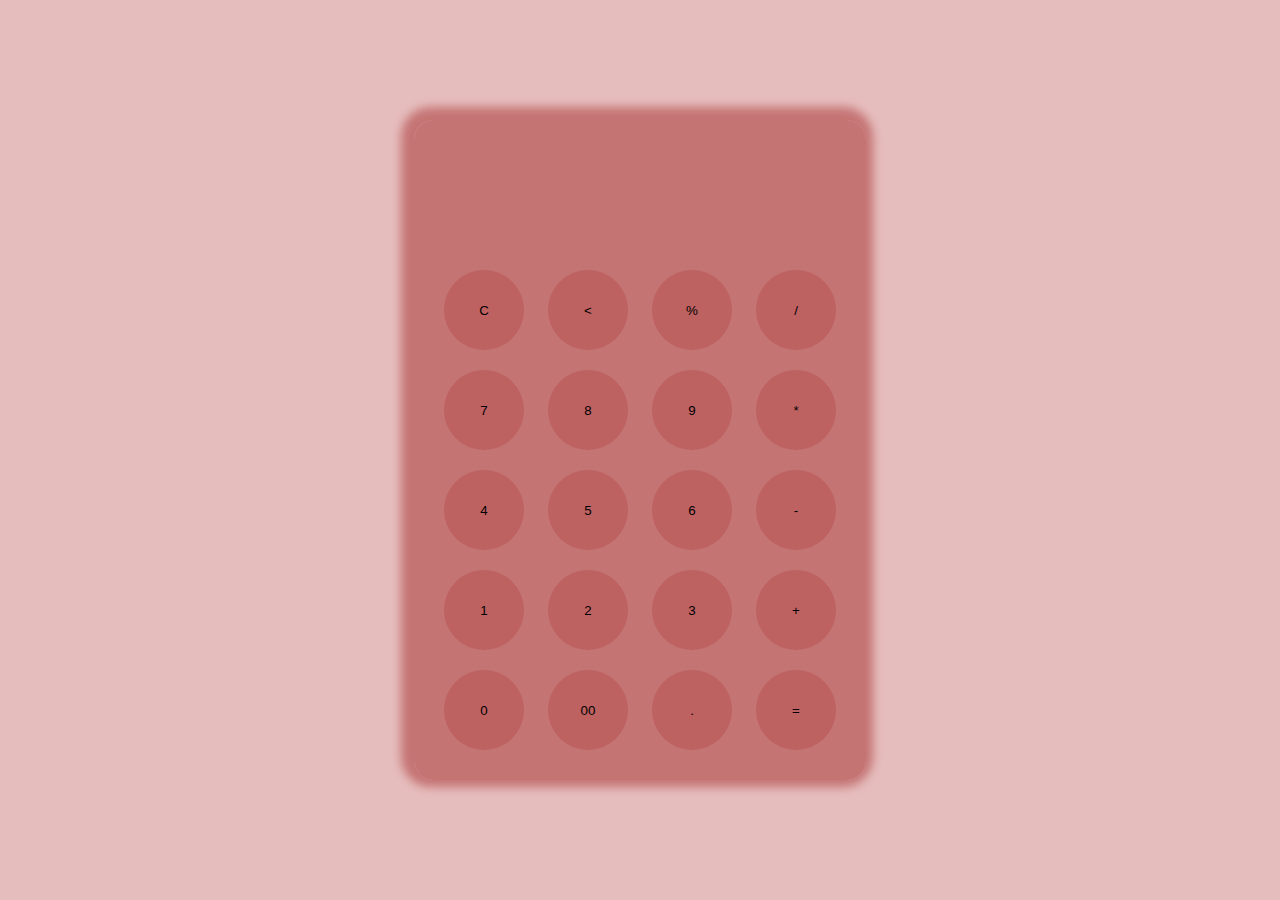
<file: index.html>
<!DOCTYPE html>
<html lang="en">
<head>
    <meta charset="UTF-8">
    <meta name="viewport" content="width=device-width, initial-scale=1.0">
    <title>CALCULATOR</title>
    <link href="style.css" rel="stylesheet">
</head>
<body>
    <div class="container">
        <div class="calc">
            <h1 id = "input"></h1>
            <div>
                <button>C</button>
                <button><</button>
                <button>%</button>
                <button>/</button>
            </div>
            <div>
                <button>7</button>
                <button>8</button>
                <button>9</button>
                <button>*</button>
            </div>
            <div>
                <button>4</button>
                <button>5</button>
                <button>6</button>
                <button>-</button>
            </div>
            <div>
                <button>1</button>
                <button>2</button>
                <button>3</button>
                <button>+</button>
            </div>
            <div>
                <button>0</button>
                <button>00</button>
                <button>.</button>
                <button>=</button>
            </div>
           
        </div>

    </div>
    <script src="scripts.js"></script>
</body>
</html>
</file>
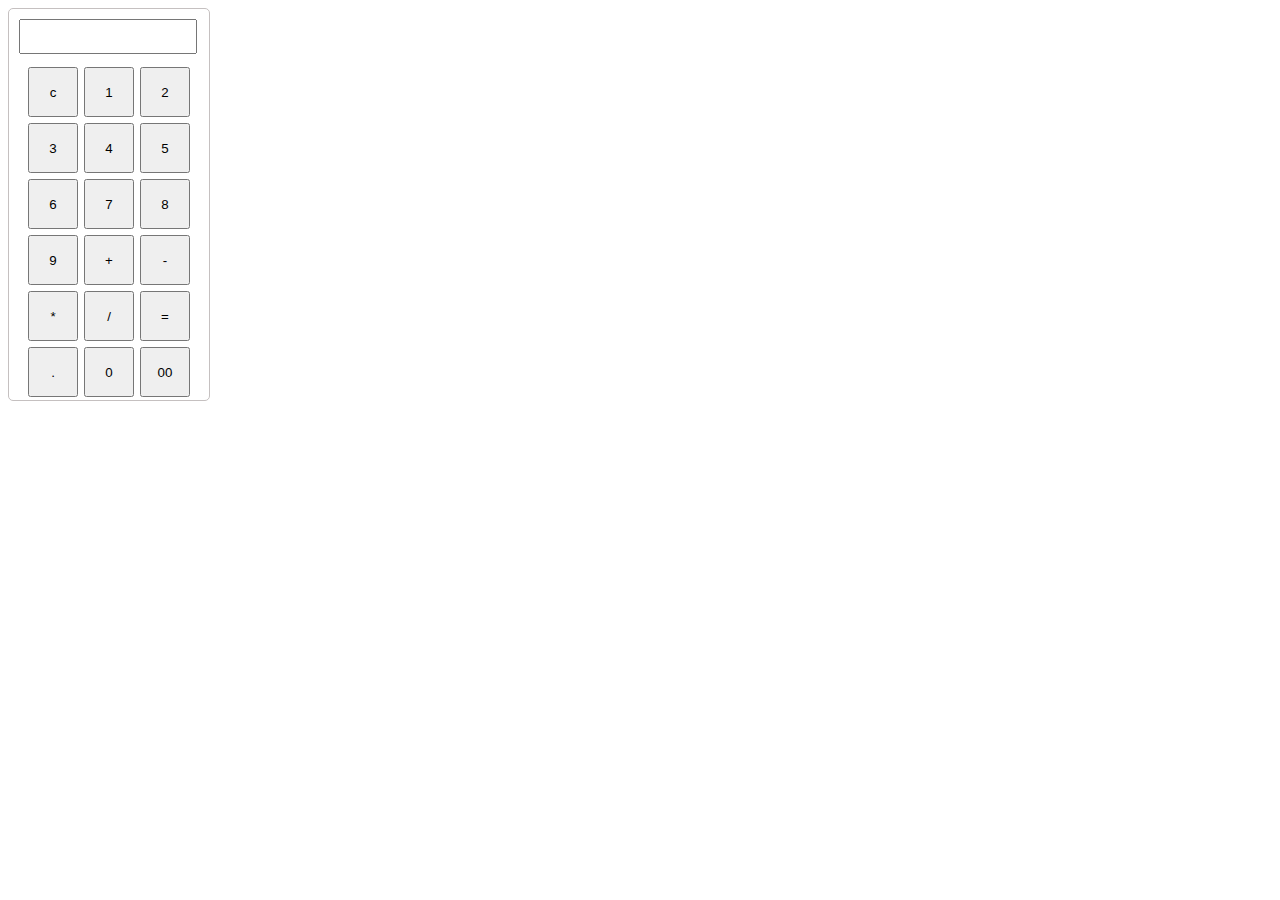
<file: calculator/index.html>
<!DOCTYPE html>
<html lang="en">
<head>
  <meta charset="UTF-8">
  <meta name="viewport" content="width=device-width, initial-scale=1.0">
  <title>Document</title>
</head>
<link rel="stylesheet" href="style.css">
<body>
  <div id="calculator">
<input type="text" id="display"readonly>
<div class="button-container">
   <button class="button"onclick = "currentDisplay='';
    document.querySelector('#display').value =  currentDisplay;">c</button>
   
   <button class ="button"onclick = "currentDisplay= currentDisplay +'1';
    document.querySelector('#display').value =  currentDisplay;">1</button>
   <button class = "button"onclick = "currentDisplay= currentDisplay +'2';
    document.querySelector('#display').value =  currentDisplay;">2</button>
   <button class = "button"onclick = "currentDisplay= currentDisplay +'3';
    document.querySelector('#display').value =  currentDisplay;">3</button>
   <button class = "button"onclick = "currentDisplay= currentDisplay +'4';
    document.querySelector('#display').value =  currentDisplay;">4</button>
   <button class = "button"onclick = "currentDisplay= currentDisplay +'5';
    document.querySelector('#display').value =  currentDisplay;">5</button> 
   <button class = "button"onclick = "currentDisplay= currentDisplay +'6';
    document.querySelector('#display').value =  currentDisplay;">6</button>
   <button class = "button"onclick = "currentDisplay= currentDisplay +'7';
    document.querySelector('#display').value =  currentDisplay;">7</button>
   <button class = "button"onclick = "currentDisplay= currentDisplay +'8';
    document.querySelector('#display').value =  currentDisplay;">8</button>
   <button class = "button"onclick = "currentDisplay= currentDisplay +'9';
    document.querySelector('#display').value =  currentDisplay;">9</button>
   <button class = "button"onclick = "currentDisplay= currentDisplay +'+';
    document.querySelector('#display').value =  currentDisplay;">+</button>
   <button class = "button"onclick = "currentDisplay= currentDisplay +'-';
    document.querySelector('#display').value =  currentDisplay;">-</button>
   <button class = "button"onclick = "currentDisplay= currentDisplay +'*';
    document.querySelector('#display').value =  currentDisplay;">*</button>
   <button class = "button"onclick = "currentDisplay= currentDisplay +'/';
    document.querySelector('#display').value =  currentDisplay;">/</button>
   
   <button class="button"onclick = "currentDisplay =eval(currentDisplay);
    document.querySelector('#display').value =  currentDisplay;">=</button>
   
   <button class = "button"onclick = "currentDisplay= currentDisplay +'.';
    document.querySelector('#display').value =  currentDisplay;">.</button>
   <button class = "button"onclick = "currentDisplay= currentDisplay +'0';
    document.querySelector('#display').value =  currentDisplay;">0</button>
   <button class = "button"onclick = "currentDisplay= currentDisplay +'00';
    document.querySelector('#display').value =  currentDisplay;">00</button>
   
  
</div>
</div>
  <script>
  let currentDisplay = '';
  document.querySelector('#display').value = currentDisplay;
  </script>
</body>
</html>
</file>
<file: style.css>
*{
    padding: 0;
    margin: 0;
    box-sizing: border-box;

}
body{
    background-color: #e6bdbd;
}
.container{
    height: 100vh;
    width: 100%;
    display: flex;
    justify-content: center;
    align-items: center;
    box-shadow: -4px;
    
}
.calc{
    padding: 20px;
    background: rgba(189, 97,  97, 0.8);
    border-radius: 20px;
    box-shadow: -3px -3px 10px 10px rgba(189, 97,  97, 0.8);
}
#input{
    height: 100px;
}
button{
    border: 8px;
    margin: 10px;
    width: 80px;
    height: 80px;
    border-radius: 90%;
    cursor: pointer;
    background-color:rgb(190,97,97);
box-shadow: 20px 20px 10px rgba(190,97,97,)
-20px -20px 10px rgba(189, 97,  97, 0.8);

}
.dgn{
    box-shadow: inset6px 6px 10px rgb(204, 138, 138)
    -6px -6px 10px rgba(192, 129, 129, 0.8);
    ;
}
#input{
    text-align: center;
    margin: 10px;
    font-size: 60px;
    color:#585252 ;
    max-width: 400px;
    overflow: hidden;
}
</file>
<file: calculator/style.css>
#calculator{
  border: 1px solid rgb(197, 192, 192);
  border-radius: 5px;
  width: 200px;
}
#display{
  margin: 10px ;
  width: 170px;
  font-size: 25px;
}
.button-container{
  display: flex;
  justify-content: center;
  flex-wrap: wrap;
}
.button{
 width: 50px;
 height: 50px; 
 margin:3px;
}
</file>
